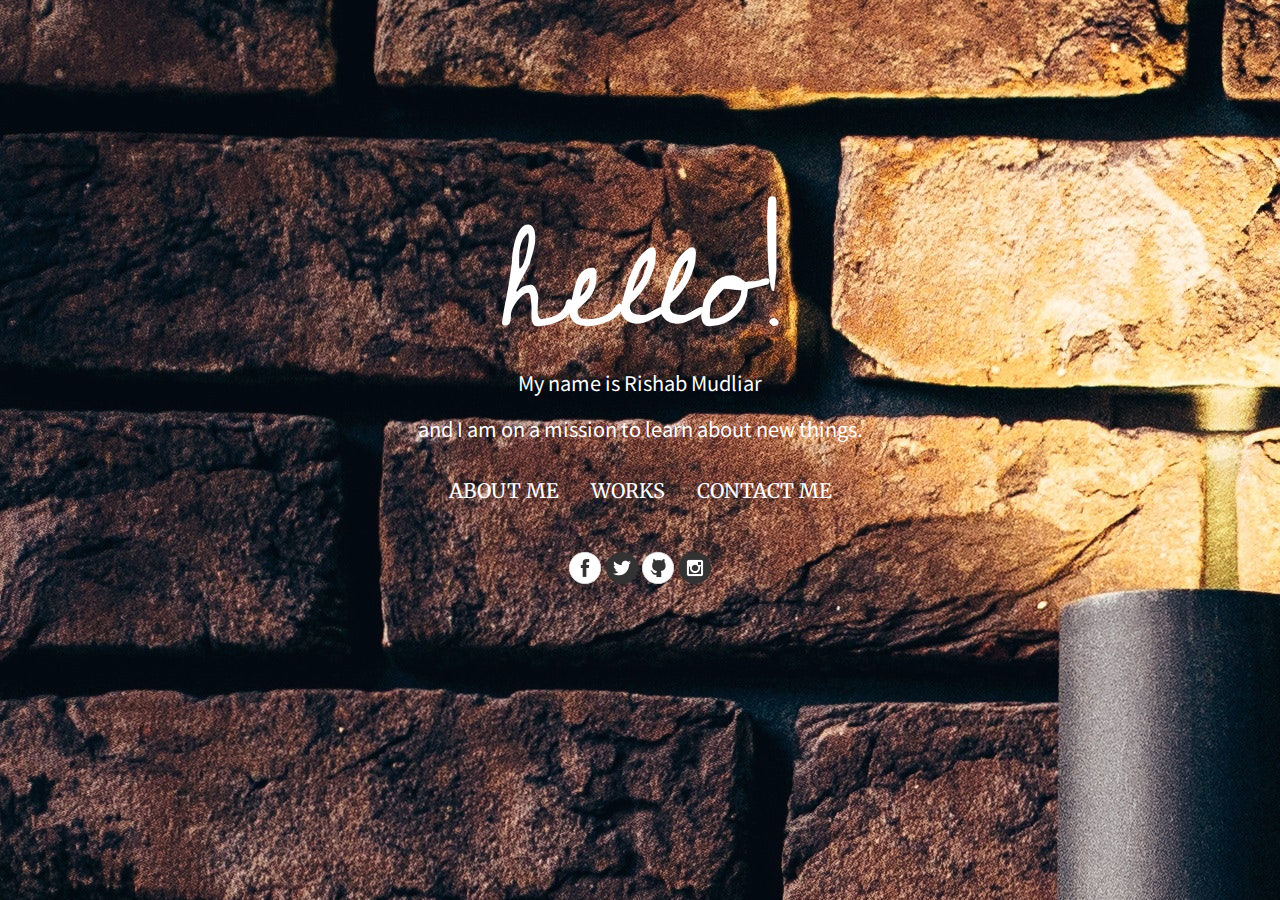
<file: index.html>
<!DOCTYPE html>
<html lang="en" dir="ltr">
  <head>
    <meta charset="utf-8">
    <script src="https://ajax.googleapis.com/ajax/libs/jquery/3.5.1/jquery.min.js"></script>
    <title>HOME</title>
    <link href="https://fonts.googleapis.com/css2?family=Merriweather&display=swap" rel="stylesheet">
    <link href="https://fonts.googleapis.com/css2?family=Cinzel&family=Noto+Sans+SC:wght@100&display=swap" rel="stylesheet">
    <link rel="stylesheet" href="https://stackpath.bootstrapcdn.com/bootstrap/4.5.0/css/bootstrap.min.css">
  <link href="https://fonts.googleapis.com/css2?family=Cedarville+Cursive&family=Montserrat:wght@300;700&display=swap" rel="stylesheet">
    <style media="screen">
      body{
        background-image: url('images/background.jpg');
      }
      .mainpage{
        text-align: center;
        margin-top: 200px;
        font-size: 20px;
        color: white;
      font-family: 'Noto Sans SC', sans-serif;
      }
      h1{
        font-family: 'Cedarville Cursive', cursive;
        font-size: 140px;
        color: white;
        margin-bottom:0px;
      }
      #styling{
        font-size: 20px;
        color: white;
        font-family: 'Merriweather', serif;
      }
      a{
        color: white;
      }
      a:hover{
        color:black;
      }
      .socials{
        text-align: center;
        margin-top: 30px;
      }

    </style>
  </head>

  <body>
    <div class="mainpage">
      <h1>hello!</h1>
      <p> My name is Rishab Mudliar</p><p> and I am on a mission to learn about new things.</p>
    </div>

    <nav class="navbar  navbar-expand-md navbar-light bg-faded">
      <div class="collapse navbar-collapse">

      </div>
       <div class="collapse navbar-collapse" id = "styling">

        <a class="nav-link rightal" href="aboutme.html">ABOUT ME </a>
        <a class="nav-link" href="work.html">WORKS</a>
        <a class="nav-link" href="contactme.html">CONTACT ME</a>
      </div>
</nav>
  <div class="socials">
      <a href="https://www.facebook.com/rishab.mudliar.1"><img src="icons/facebook.png" alt=""></a>
      <a href="https://twitter.com/HSrishab"><img src='icons/twitter.png'></a>
      <a href="https://www.instagram.com/"><img src='icons/GitHub.png'></a>

      <a href="https://github.com/Dazedtiara6667"><img src='icons/instagram.png'></a>


      <script src='index.js'>
      </script>
  </div>

  </body>
</file>
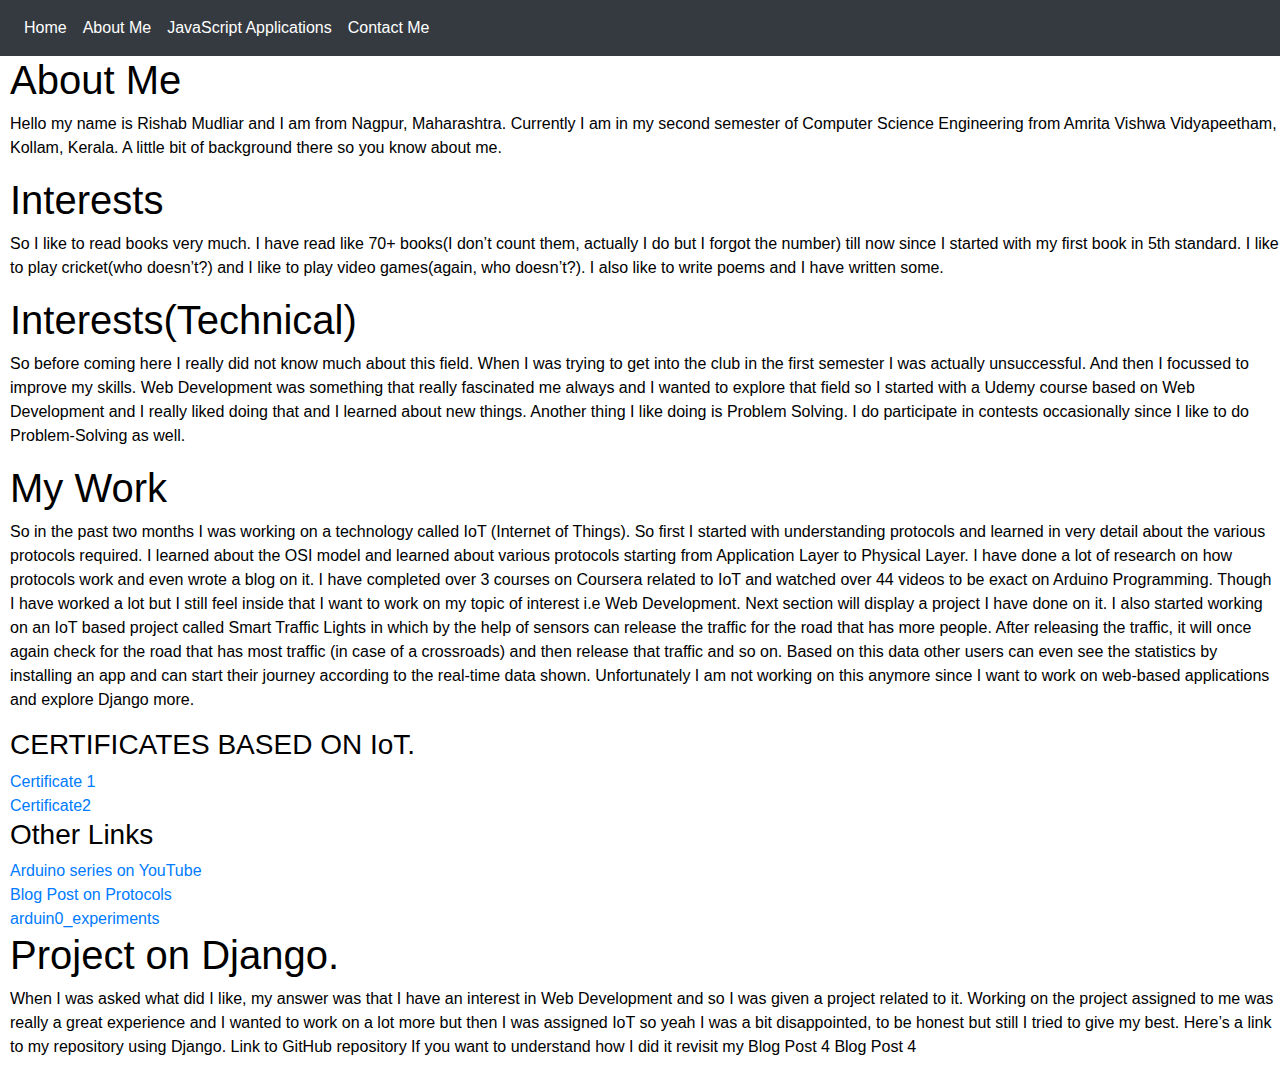
<file: aboutme.html>
<!DOCTYPE html>
<html lang="en">
<head>
    <meta charset="UTF-8">
    <link rel="stylesheet" href="https://stackpath.bootstrapcdn.com/bootstrap/4.4.1/css/bootstrap.min.css" integrity="sha384-Vkoo8x4CGsO3+Hhxv8T/Q5PaXtkKtu6ug5TOeNV6gBiFeWPGFN9MuhOf23Q9Ifjh" crossorigin="anonymous">
    <style>
    .splitright{
      padding-left: 10px;
    }
    body{
      background-image: url('https://images.pexels.com/photos/963278/pexels-photo-963278.jpeg?auto=compress&cs=tinysrgb&dpr=2&h=650&w=940');
      color: black;

    }
    .navbar-nav a:hover{
      background-color: black;
    }
    </style>
    <meta name="viewport" content="width=device-width, initial-scale=1.0">
    <title>Document</title>
</head>
<body>
        <nav class="navbar navbar-expand-lg navbar-dark bg-dark">
            <button class="navbar-toggler" type="button" data-toggle="collapse" data-target="#navbarNav" aria-controls="navbarNav" aria-expanded="false" aria-label="Toggle navigation">
              <span class="navbar-toggler-icon"></span>
            </button>
            <div class="collapse navbar-collapse" id="navbarNav">
              <ul class="navbar-nav">
                <li class="nav-item active">
                  <a class="nav-link" href="index.html">Home</a>
                </li>
                <li class="nav-item active">
                  <a class="nav-link" href="aboutme.html">About Me</a>
                </li>
                <li class="nav-item active">
                  <a class="nav-link" href="blog.html">JavaScript Applications</a>
                </li>
                <li class="nav-item active">
                  <a class="nav-link" href="contactme.html">Contact Me</a>
                </li>
              </ul>
            </div>
          </nav>

<div class="splitright">
    <h1>About Me</h1>
    <p>
      Hello my name is Rishab Mudliar and I am from Nagpur, Maharashtra. Currently I am in my second semester of Computer Science Engineering from Amrita Vishwa Vidyapeetham, Kollam, Kerala. A little bit of background there so you know about me.
</p>
    <h1 id="interests">
    Interests
  </h1>
<p>So I like to read books very much.
   I have read like 70+ books(I don’t count them, actually I do but I forgot the number)  till now since I started with my first book in 5th standard. I like to play cricket(who doesn’t?) and I like to play video games(again, who doesn’t?).
   I also like to write poems and I have written some.</p>

<h1 id="technical">
   Interests(Technical)
</h1>
<p>
So before coming here I really did not know much about this field. When I was trying to get into the club in the first semester I was actually unsuccessful. And then I focussed to improve my skills.  Web Development was something that really fascinated me always and I wanted to explore that field so I started with a Udemy course based on Web Development and I really liked doing that and I learned about new things. Another thing I like doing is Problem Solving. I do participate in contests occasionally since I like to do Problem-Solving as well. </p>
<h1 id ="mywork">
My Work
</h1>
<p>
So in the past two months I was working on a technology called IoT (Internet of Things). So first I started with understanding protocols and learned in very detail about the various protocols required. I learned about the OSI model and learned about various protocols starting from Application Layer to Physical Layer. I have done a lot of research on how protocols work and even wrote a blog on it. I have completed over 3 courses on Coursera related to IoT and watched over 44 videos to be exact on Arduino Programming. Though I have worked a lot but I still feel inside that I want to work on my topic of interest i.e Web Development. Next section will display a project I have done on it. I also started working on an IoT based project called Smart Traffic Lights in which by the help of sensors can release the traffic for the road that has more people. After releasing the traffic, it will once again check for the road that has most traffic (in case of a crossroads) and then release that traffic and so on. Based on this data other users can even see the statistics by installing an app and can start their journey according to the real-time data shown. Unfortunately I am not working on this anymore since I want to work on web-based applications and explore Django more.
</p>
<h3 id ="certificates">
CERTIFICATES BASED ON IoT.
</h3>
<a href = "https://www.coursera.org/account/accomplishments/verify/9WQJW5ENSEMF?utm_source=link&utm_campaign=copybutton_certificate&utm_product=course">Certificate 1</a>
<br>
<a href = "https://www.coursera.org/account/accomplishments/verify/5DTZ3WL9UQMX?utm_source=link&utm_campaign=copybutton_certificate&utm_product=course">Certificate2 </a>
<h3 id = "ol">Other Links</h3>
<a href="https://www.youtube.com/watch?v=3JDgL9rgVb0&t=201s">Arduino series on YouTube</a>
<br>
<a href="https://ub8.home.blog/2020/03/28/my-blog-post-3/">Blog Post on Protocols</a>
<br>
<a href="https://github.com/Dazedtiara6667/arduin0_experiments">arduin0_experiments</a>

<h1 id ="django">
Project on Django.
</h1>
<p>
When I was asked what did I like, my answer was that I have an interest in Web Development and so I was given a project related to it. Working on the project assigned to me was really a great experience and I wanted to work on a lot more but then I was assigned IoT so yeah I was a bit disappointed, to be honest but still I tried to give my best. Here’s a link to my repository using Django.

Link to GitHub repository

If you want to understand how I did it revisit my Blog Post 4

Blog Post 4

</p>



</div>
</body>
</html>
</file>
